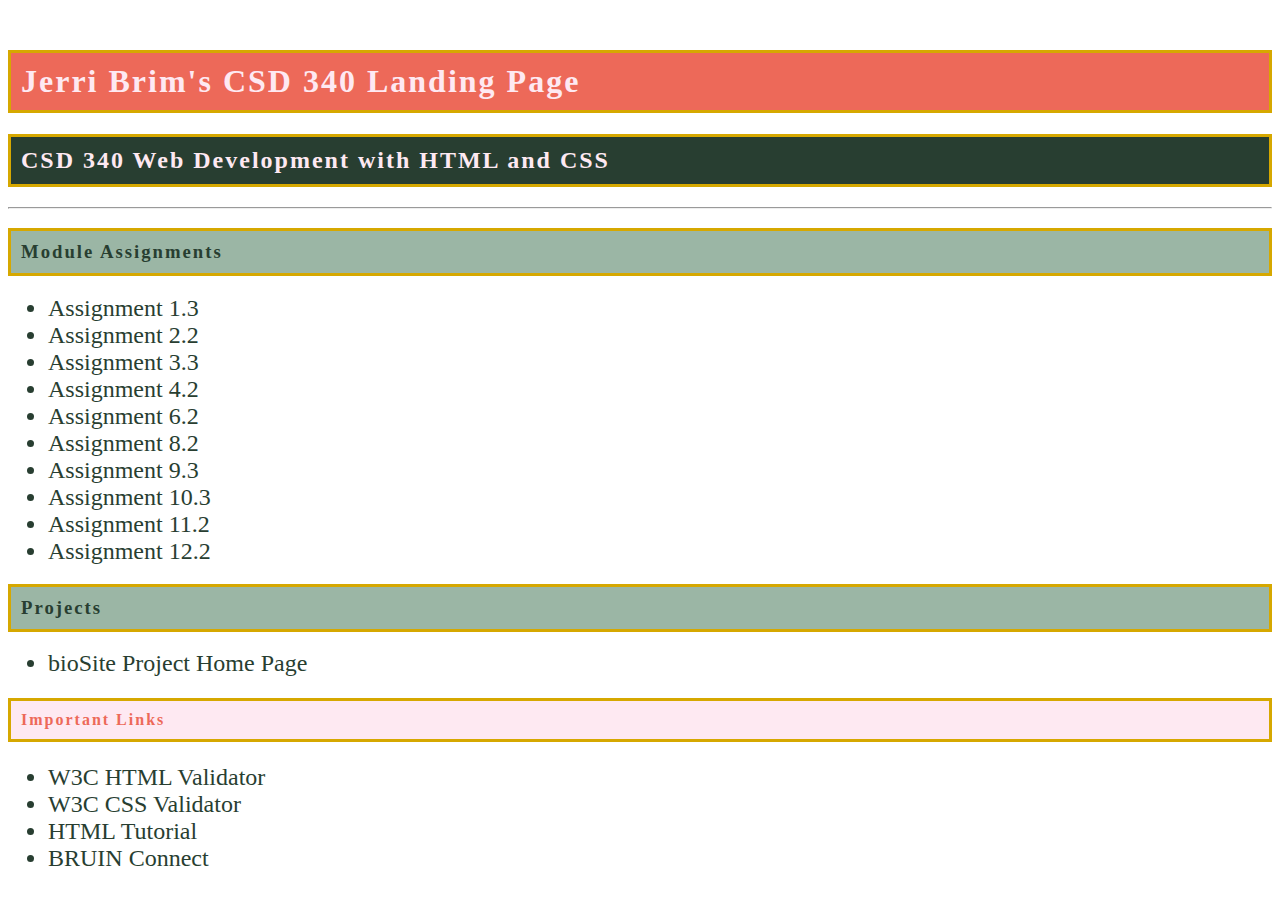
<file: index.html>
<!DOCTYPE html>
<html lang="en">
<head>
    <meta charset="UTF-8">
    <meta http-equiv="X-UA-Compatible" content="IE=edge">
    <meta name="viewport" content="width=device-width, initial-scale=1.0">
    <link rel="stylesheet" href="site.css" > 

    <title> Jerri Brim's CSD 340 Landing Page </title>

    <meta name="description"
        content="">
    <meta name="keywords"
        content="">
    <meta name="robots" 
        content="">
    <meta name="title" 
        content="">
</head>

<body>
    <div id="container"></div>

    <h1> Jerri Brim's CSD 340 Landing Page </h1>
    
    <h2>CSD 340 Web Development with HTML and CSS</h2>

    <hr>

    <h3>Module Assignments</h3>

        <ul> 
            <li><a href="module-1/brim_Mod1_3.html">Assignment 1.3</a></li>
            
            <li><a href="module-2/brim_Mod2_2.html">Assignment 2.2</a></li>
            
            <li><a href="module-3/brim_Mod3_3.html"> Assignment 3.3</a></li>

            <li><a href="module-4/brim_Mod4_2.html"> Assignment 4.2</a></li>

            <li><a href="module-6/brim_Mod6_2.html"> Assignment 6.2</a></li>

            <li><a href="module-8/brim_Mod8_2.html"> Assignment 8.2</a></li>

            <li><a href="module-9/brim_Mod9_3.html"> Assignment 9.3</a></li>
                        
            <li><a href="module-10/brim_Mod10_3.html"> Assignment 10.3</a></li>
            
            <li><a href="module-11/brim_Mod11_2.html"> Assignment 11.2</a></li>
            
            <li><a href="module-12/brim_Mod12_2.html"> Assignment 12.2</a></li>
       
    </ul>

    <h3>Projects</h3>

        <ul>
            <li><a href="file:///Users/jerribrim/Documents/HTML%20&%20CSS%20Development/bioSite/index.html"> bioSite Project Home Page </a></li>
        </ul>
    
    <h4>Important Links</h4>
        
        <ul>
            <li><a href="https://validator.w3.org/"> W3C HTML Validator</a></li>
            
            <li><a href="http://jigsaw.w3.org/css-validator/ "> W3C CSS Validator</a></li>
            
            <li><a href="https://www.w3schools.com/html/"> HTML Tutorial</a></li>
            
            <li><a href="https://bruinconnect.bellevue.edu/"> BRUIN Connect</a></li>

        </ul>

</body>
</html>
</file>
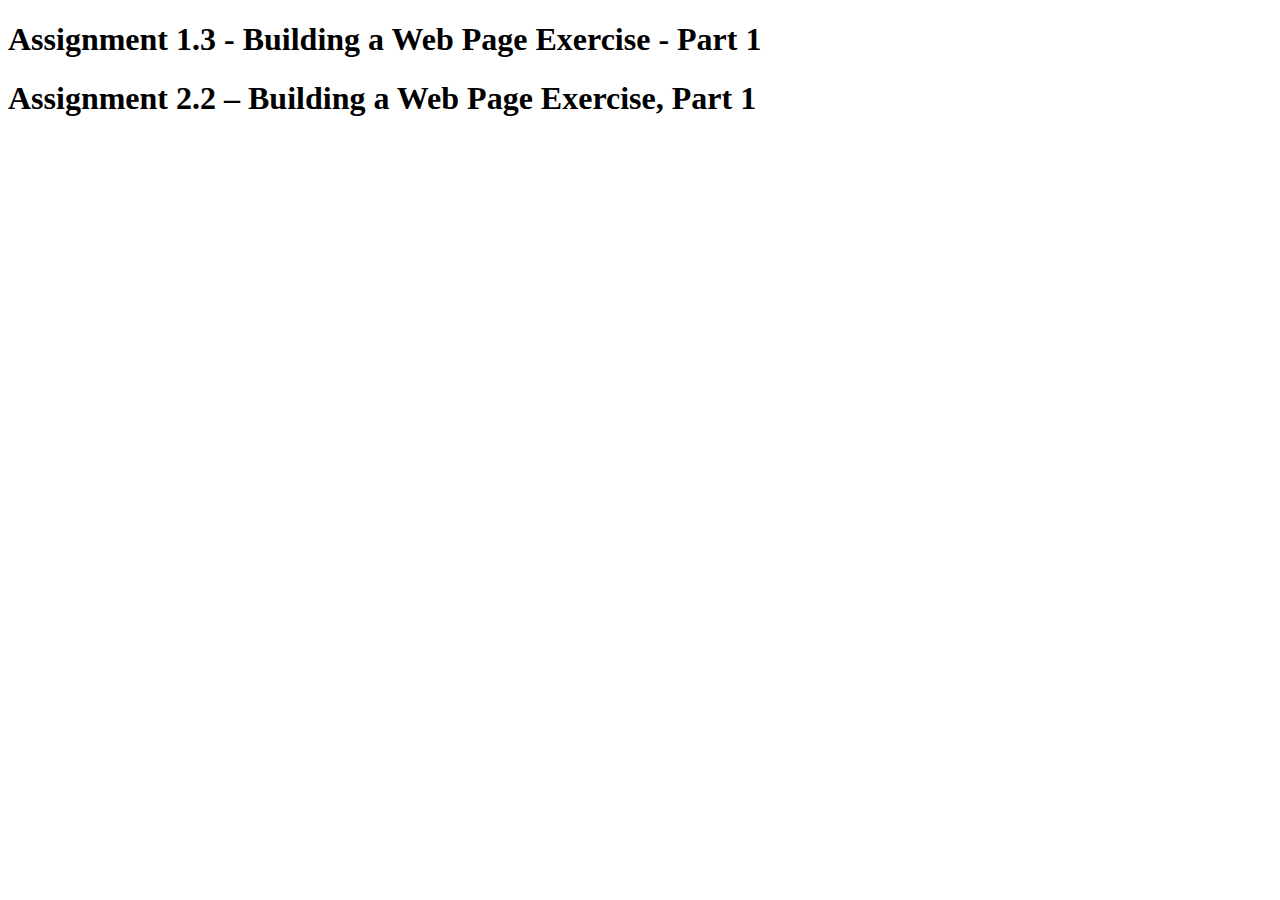
<file: module-1/brim_Mod1_3.html>
<!-- Prof. Sue Sampson : Assignment 1.3 -->
<!DOCTYPE html>
<html lang="en">
<head>
    <title>CSD 340 Web Development with HTML and CSS</title>
</head>

<body>
    <h1>Assignment 1.3 - Building a Web Page Exercise - Part 1</h1>
    <h1>Assignment 2.2 – Building a Web Page Exercise, Part 1</h1>
</body>

</html>
</file>
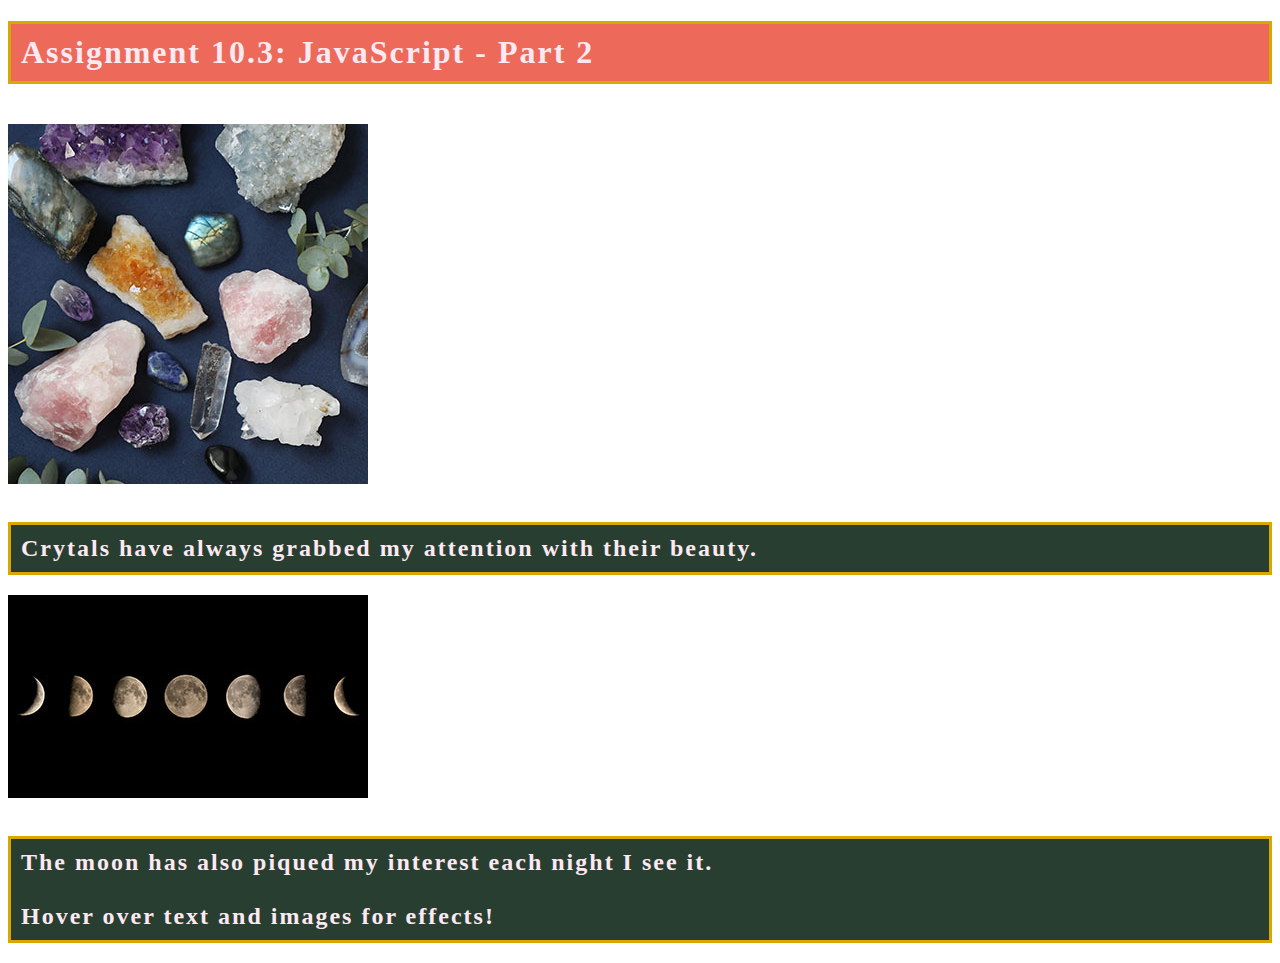
<file: module-10/brim_Mod10_3.html>
<!DOCTYPE HTML PUBLIC '-//W3C//DTD HTML 4.01 Transitional//EN'
'http://www.w3.org/TR/1999/REC-html401-19991224/loose.dtd'>

<html xmlns='http://www.w3.org/1999/xhtml'>
<head>
  <title>
    CSD 340 Web Development with HTML and CS
  </title>
  <script>
      function displayImage(imageFile){
        var largerImage = document.getElementById("mainImage");
        var newNode = document.createElement("img");
        newNode.id = "mainImage";
        newNode.src = imageFile;
        newNode.alt = "Large Image";
        newNode.className = "mainImage";
        newNode.style.width = "300px";
        newNode.style.height = "200px";
        largerImage.parentNode.replaceChild(newNode, largerImage);
        
      }
    </script>

    <link rel='stylesheet' type='text/css' href='Styles/brim_Mod10_3.css' />

  </head>

  <body>

    <h1>Assignment 10.3: JavaScript - Part 2</h1>

    <br />
    <div>
        <a href=#
            onmouseover="crystals.src = 'Images/crystals_01.jpg';"
            onmouseout= "crystals.src = 'Images/crystals.jpeg';"
      >
      <img border = 0 name = "crystals" src = "Images/crystals.jpeg">
      </a>
    </div>
    <br />

    <h2><div
         onmouseover="this.style.color='pink';"
         onmouseout= "this.style.color='white';"
>
       Crytals have always grabbed my attention with their beauty. 
      <br />

    </div></h2>

    <div>
      <a href=#
         onmouseover="moon.src= 'Images/moon_01.jpg';"
         onmouseout= "moon.src= 'Images/moon_02.jpeg';"
      >
        <img border = 0 name = "moon" src = "Images/moon_02.jpeg">
      </a>
    </div>
    <br />
    <h2> <div
         onmouseover="this.style.color='pink';"
         onmouseout= "this.style.color='white';">

      The moon has also piqued my interest each night I see it.
      <br /><br />
      Hover over text and images for effects!

    </div>
</h2>
  </body>

</html>
</file>
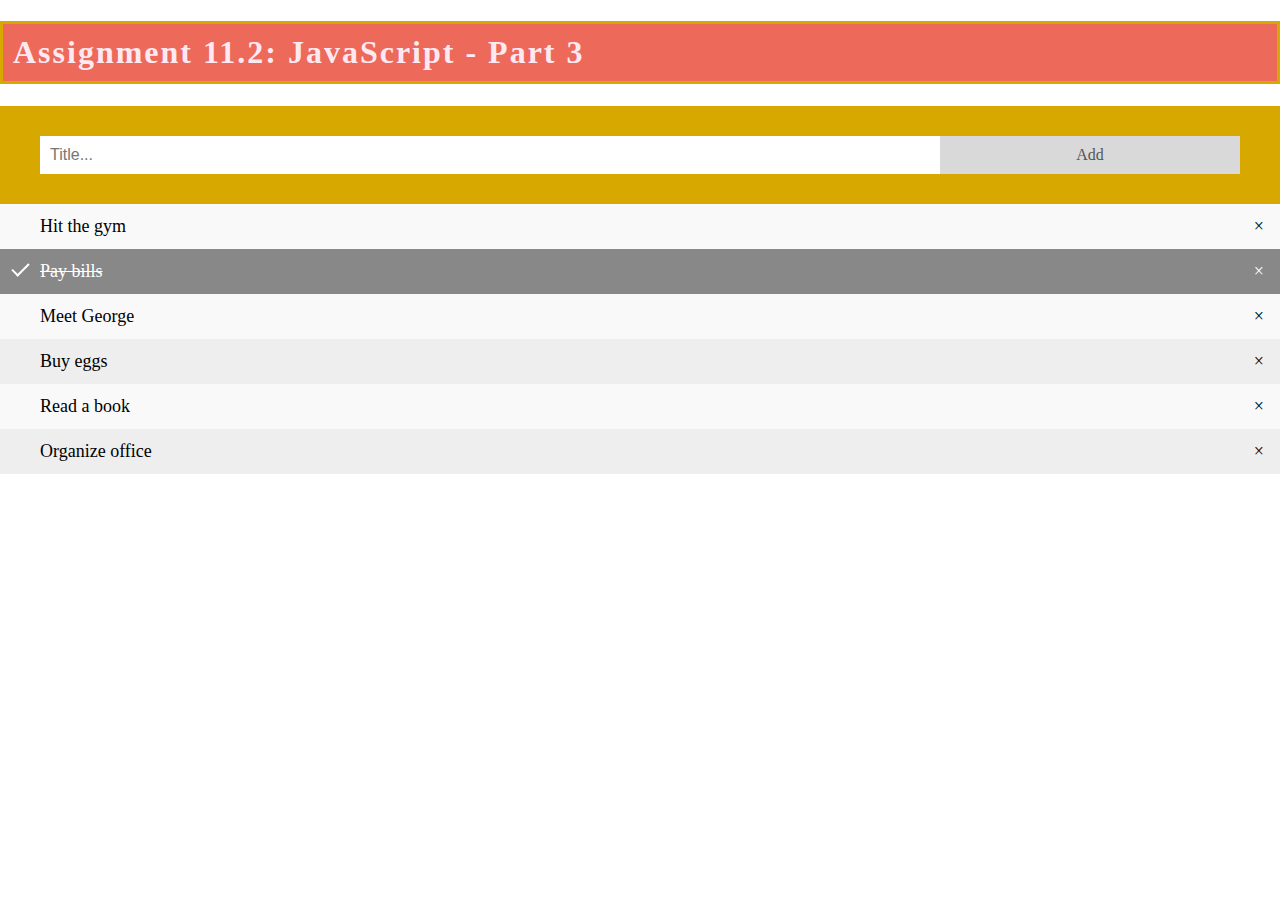
<file: module-11/brim_Mod11_2.html>
<!DOCTYPE HTML PUBLIC '-//W3C//DTD HTML 4.01 Transitional//EN'
'http://www.w3.org/TR/1999/REC-html401-19991224/loose.dtd'>

<html xmlns='http://www.w3.org/1999/xhtml'>
<head>
  <title>
    CSD 340 Web Development with HTML and CS
  </title>
 
  <script>
    object.onclick = document.appendchild(element) {
        

    };   
  
  </script>

    <link rel='stylesheet' type='text/css' href='Styles/brim_Mod11_2.css' />

  </head>

  <body>

    <h1>Assignment 11.2: JavaScript - Part 3</h1>





<div id="myDIV" class="header">
    <input type="text" id="myInput" placeholder="Title...">
    <span onclick="newElement()" class="addBtn">Add</span>
  </div>
  
  <ul id="myUL">
    <li>Hit the gym</li>
    <li class="checked">Pay bills</li>
    <li>Meet George</li>
    <li>Buy eggs</li>
    <li>Read a book</li>
    <li>Organize office</li>
  </ul>
  
  <script>
  // Create a "close" button and append it to each list item
  var myNodelist = document.getElementsByTagName("LI");
  var i;
  for (i = 0; i < myNodelist.length; i++) {
    var span = document.createElement("SPAN");
    var txt = document.createTextNode("\u00D7");
    span.className = "close";
    span.appendChild(txt);
    myNodelist[i].appendChild(span);
  }
  
  // Click on a close button to hide the current list item
  var close = document.getElementsByClassName("close");
  var i;
  for (i = 0; i < close.length; i++) {
    close[i].onclick = function() {
      var div = this.parentElement;
      div.style.display = "none";
    }
  }
  
  // Add a "checked" symbol when clicking on a list item
  var list = document.querySelector('ul');
  list.addEventListener('click', function(ev) {
    if (ev.target.tagName === 'LI') {
      ev.target.classList.toggle('checked');
    }
  }, false);
  
  // Create a new list item when clicking on the "Add" button
  function newElement() {
    var li = document.createElement("li");
    var inputValue = document.getElementById("myInput").value;
    var t = document.createTextNode(inputValue);
    li.appendChild(t);
    if (inputValue === '') {
      alert("You must write something!");
    } else {
      document.getElementById("myUL").appendChild(li);
    }
    document.getElementById("myInput").value = "";
  
    var span = document.createElement("SPAN");
    var txt = document.createTextNode("\u00D7");
    span.className = "close";
    span.appendChild(txt);
    li.appendChild(span);
  
    for (i = 0; i < close.length; i++) {
      close[i].onclick = function() {
        var div = this.parentElement;
        div.style.display = "none";
      }
    }
  }
  </script>
  

  </body>

</html>
</file>
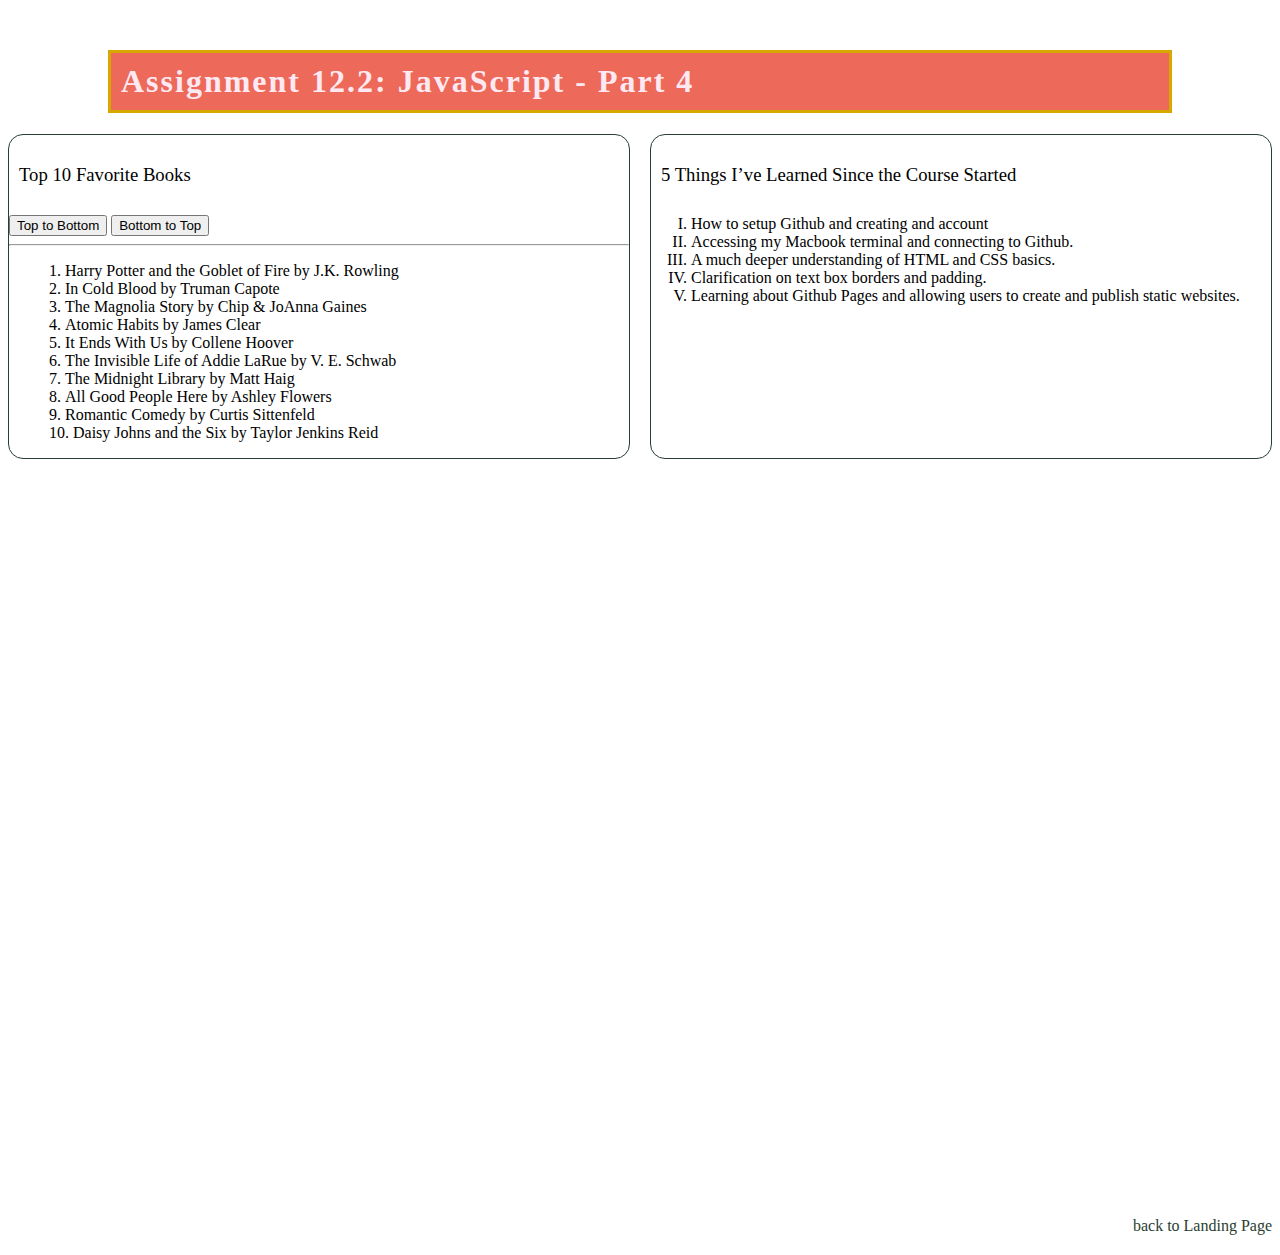
<file: module-12/brim_Mod12_2.html>
<!DOCTYPE html>
<html lang="en">
<head>
    <meta charset="UTF-8">
    <meta http-equiv="X-UA-Compatible" content="IE=edge">
    <meta name="viewport" content="width=device-width, initial-scale=1.0">
    <link rel="stylesheet" href="Styles/brim_Mod12_2.css" > 

    <title> CSD 340 Web Development with HTML and CSS </title>

    <meta name="description"
        content="">
    <meta name="keywords"
        content="">
    <meta name="robots" 
        content="">
    <meta name="title" 
        content="">
</head>

<body>
    <div id="container">

        <h1>Assignment 12.2: JavaScript - Part 4</h1>

    </div>

    <div class="flex-container">

        <div class="flex-child magenta">
          <h3>Top 10 Favorite Books</h3>

          <button onclick= "myFunction1()">Top to Bottom</button>
          <button onclick= "myFunction2()">Bottom to Top</button>
          

          <hr>
        <ol id="books">
            <li>Harry Potter and the Goblet of Fire by J.K. Rowling</li>

            <li>In Cold Blood by Truman Capote</li>

            <li>The Magnolia Story by Chip & JoAnna Gaines</li>

            <li>Atomic Habits by James Clear</li>

            <li>It Ends With Us by Collene Hoover</li>

            <li>The Invisible Life of Addie LaRue by V. E. Schwab</li>

            <li>The Midnight Library by Matt Haig</li>

            <li>All Good People Here by Ashley Flowers</li>

            <li>Romantic Comedy by Curtis Sittenfeld</li>

            <li>Daisy Johns and the Six by Taylor Jenkins Reid</li>
        </ol>
        </div>
        
        <div class="flex-child green">
        <h3>5 Things I’ve Learned Since the Course Started</h3>

        <ul>
            <li>How to setup Github and creating and account</li>
            
            <li>Accessing my Macbook terminal and connecting to Github.</li>

            <li>A much deeper understanding of HTML and CSS basics.</li>

            <li>Clarification on text box borders and padding.</li>

            <li>Learning about Github Pages and allowing users to create and publish static websites. </li>
        </ul>
        </div>
         
      </div>
        <div class="bottom">

            <a href="file:///Users/jerribrim/Documents/HTML%20&%20CSS%20Development/index.html"> back to Landing Page </a>

      </div>



      <script>

        const booksol= [
            "Harry Potter and the Goblet of Fire by J.K. Rowling",
            "In Cold Blood by Truman Capote",
            "The Magnolia Story by Chip & JoAnna Gaines",
            "Atomic Habits by James Clear",
            "It Ends With Us by Collene Hoover",
            "he Invisible Life of Addie LaRue by V. E. Schwab",
            "The Midnight Library by Matt Haig",
            "All Good People Here by Ashley Flowers",
            "Romantic Comedy by Curtis Sittenfeld",
            "Daisy Johns and the Six by Taylor Jenkins Reid"
        ];

        function myFunction1() {
  booksol.sort(); 
  document.getElementById("booksol").innerHTML = sort()
        }
function myFunction2() {
  booksol.sort(function(a, b){return a - b});
  document.getElementById("booksol").innerHTML = reverse();
}




    </script>


</body>
</html>
</file>
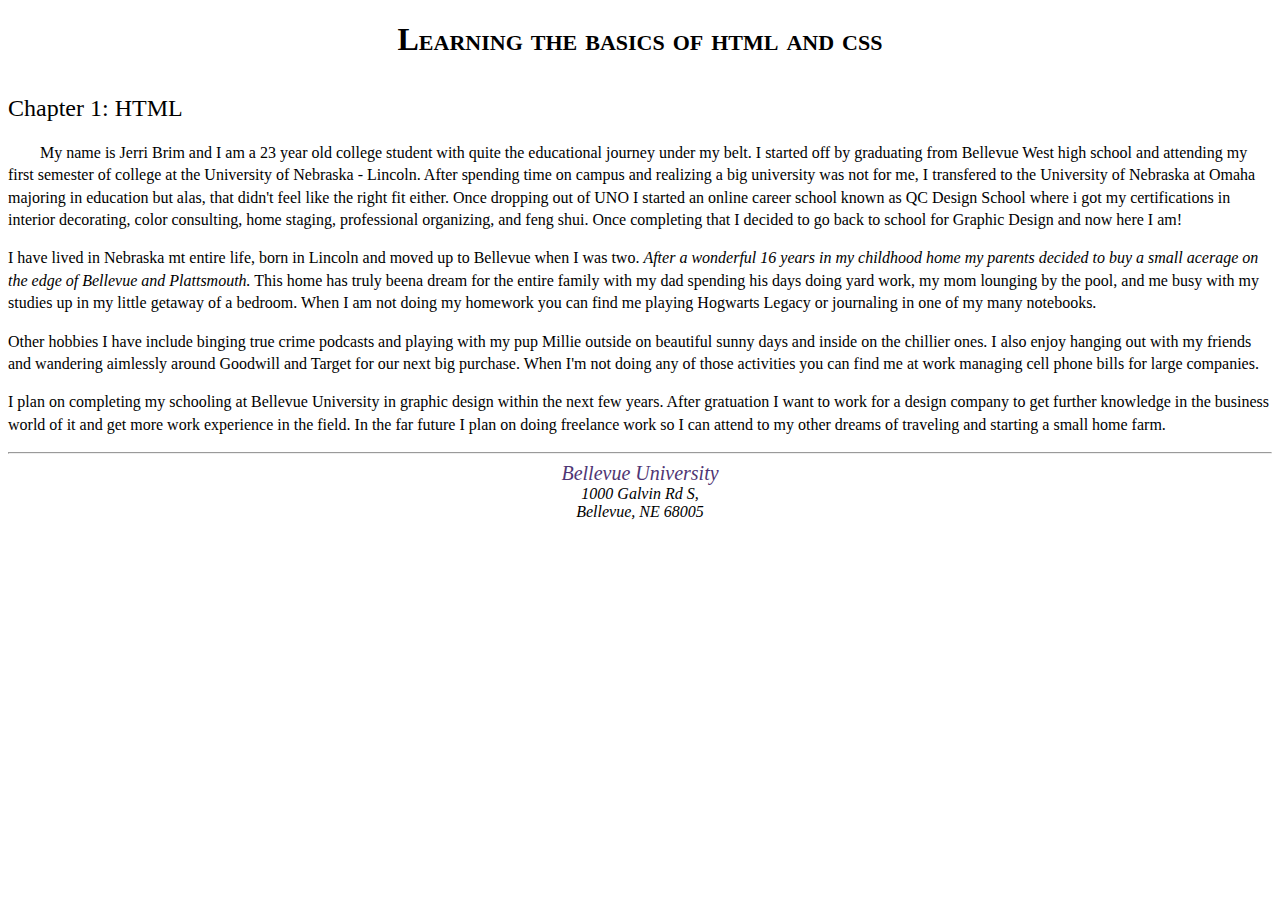
<file: module-2/brim_Mod2_2.html>
<!DOCTYPE html>
<html lang="en">
<head>
    <meta charset="UTF-8">
    <meta http-equiv="X-UA-Compatible" content="IE=edge">
    <meta name="viewport" content="width=device-width, initial-scale=1.0">
    <link rel="stylesheet" href="Styles/brim_Mod2_2.css" /> 

    <title> CSD 340 Development with HTML and CSS </title>

    <meta name="description"
        content="" />
    <meta name="keywords"
        content="" />
    <meta name="robots" 
        content="" />
    <meta name="" 
        content="" />
</head>

<body>
    <div id="container"></div>

    <h1> Learning the basics of html and css </h1>
    
    <h2>Chapter 1: HTML</h2>

    <p class="intro">My name is Jerri Brim and I am a 23 year old college student with quite the educational journey under my belt. I started off by graduating from Bellevue West high school and attending my first semester of college at the University of Nebraska - Lincoln.
        After spending time on campus and realizing a big university was not for me, I transfered to the University of Nebraska at Omaha majoring in education but alas, that didn't feel like the right fit either. Once dropping out of UNO I started an online career school
        known as QC Design School where i got my certifications in interior decorating, color consulting, home staging, professional organizing, and feng shui. Once completing that I decided to go back to school for Graphic Design and now here I am!
    </p>

    <p>I have lived in Nebraska mt entire life, born in Lincoln and moved up to Bellevue when I was two. <span> After a wonderful 16 years in my childhood home my parents decided to buy a small acerage on the edge of Bellevue and Plattsmouth.</span> This home has truly beena dream for the
        entire family with my dad spending his days doing yard work, my mom lounging by the pool, and me busy with my studies up in my little getaway of a bedroom. When I am not doing my homework you can find me playing Hogwarts Legacy or journaling in one of my many notebooks.
    </p>

    <p>Other hobbies I have include binging true crime podcasts and playing with my pup Millie outside on beautiful sunny days and inside on the chillier ones. I also enjoy hanging out with my friends and wandering aimlessly around Goodwill and Target for our next big purchase.
        When I'm not doing any of those activities you can find me at work managing cell phone bills for large companies. 
    </p>

    <p>I plan on completing my schooling at Bellevue University in graphic design within the next few years. After gratuation I want to work for a design company to get further knowledge in the business world of it and get more work experience in the field. In the far future I plan on
        doing freelance work so I can attend to my other dreams of traveling and starting a small home farm.
    </p>

    <hr />

    <address>
        <a href="https://www.bellevue.edu/">Bellevue University</a><br>
        1000 Galvin Rd S,<br>
        Bellevue, NE 68005<br>
    </address>

</body>
</html>
</file>
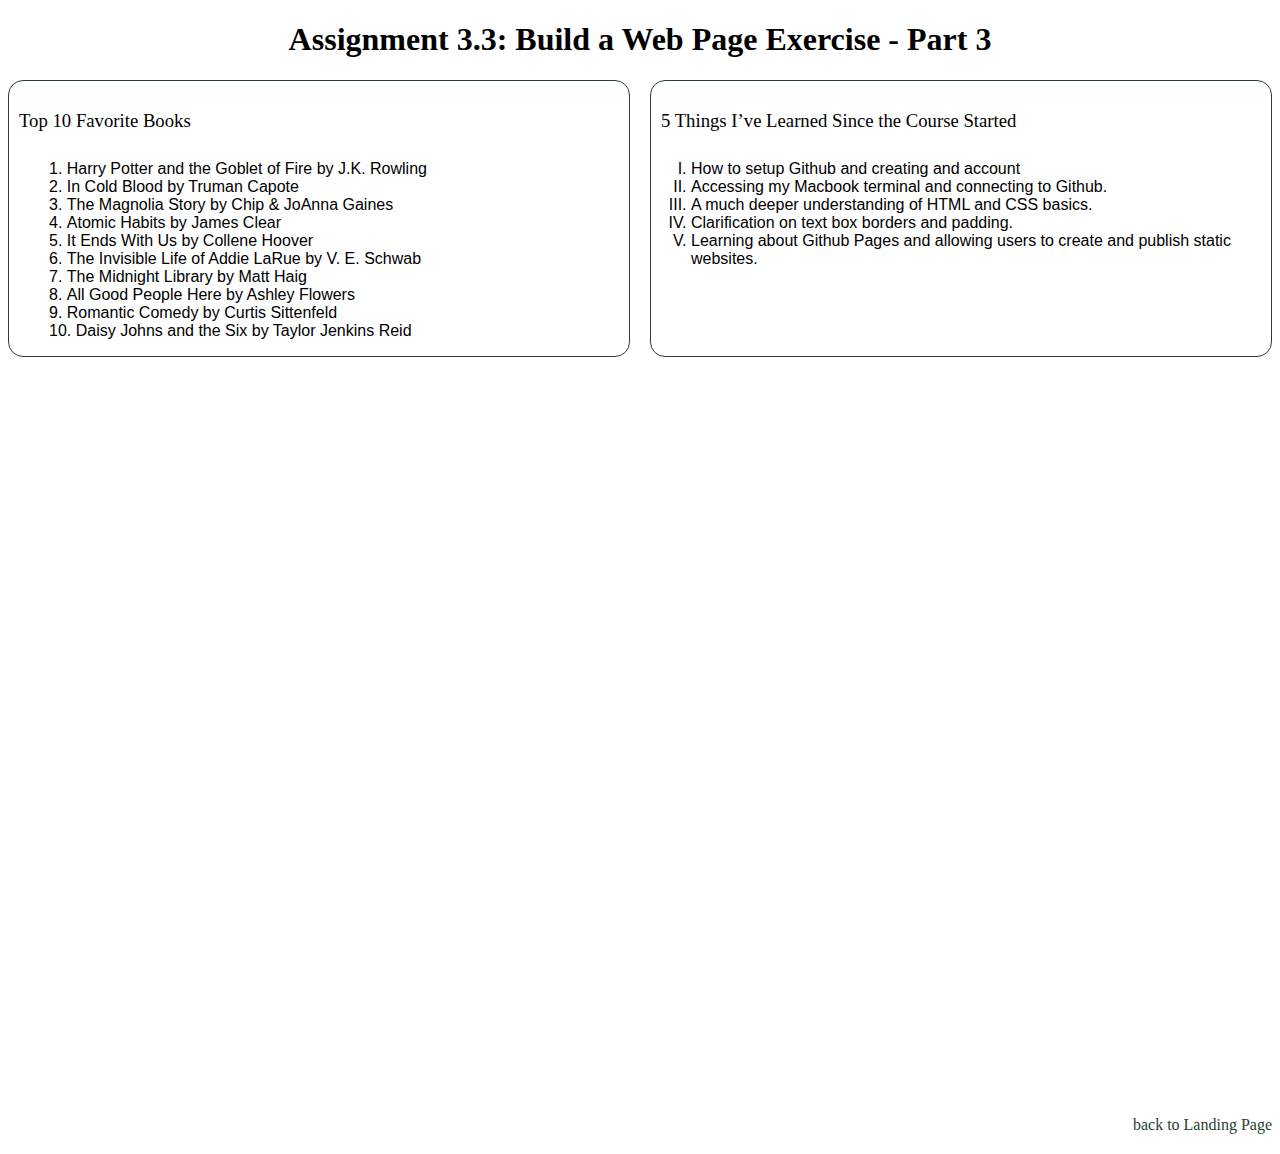
<file: module-3/brim_Mod3_3.html>
<!DOCTYPE html>
<html lang="en">
<head>
    <meta charset="UTF-8">
    <meta http-equiv="X-UA-Compatible" content="IE=edge">
    <meta name="viewport" content="width=device-width, initial-scale=1.0">
    <link rel="stylesheet" href="Styles/brim_Mod3_3.css" > 

    <title> CSD 340 Web Development with HTML and CSS </title>

    <meta name="description"
        content="">
    <meta name="keywords"
        content="">
    <meta name="robots" 
        content="">
    <meta name="title" 
        content="">
</head>

<body>
    <div id="container">

        <h1>Assignment 3.3: Build a Web Page Exercise - Part 3</h1>

    </div>

    <div class="flex-container">

        <div class="flex-child magenta">
          <h3>Top 10 Favorite Books</h3>

        <ol>
            <li>Harry Potter and the Goblet of Fire by J.K. Rowling</li>

            <li>In Cold Blood by Truman Capote</li>

            <li>The Magnolia Story by Chip & JoAnna Gaines</li>

            <li>Atomic Habits by James Clear</li>

            <li>It Ends With Us by Collene Hoover</li>

            <li>The Invisible Life of Addie LaRue by V. E. Schwab</li>

            <li>The Midnight Library by Matt Haig</li>

            <li>All Good People Here by Ashley Flowers</li>

            <li>Romantic Comedy by Curtis Sittenfeld</li>

            <li>Daisy Johns and the Six by Taylor Jenkins Reid</li>
        </ol>
        </div>
        
        <div class="flex-child green">
        <h3>5 Things I’ve Learned Since the Course Started</h3>

        <ul>
            <li>How to setup Github and creating and account</li>
            
            <li>Accessing my Macbook terminal and connecting to Github.</li>

            <li>A much deeper understanding of HTML and CSS basics.</li>

            <li>Clarification on text box borders and padding.</li>

            <li>Learning about Github Pages and allowing users to create and publish static websites. </li>
        </ul>
        </div>
         
      </div>
        <div class="bottom">

            <a href="https://jerrib88.github.io/csd-340/"> back to Landing Page </a>

      </div>
     
</body>
</html>
</file>
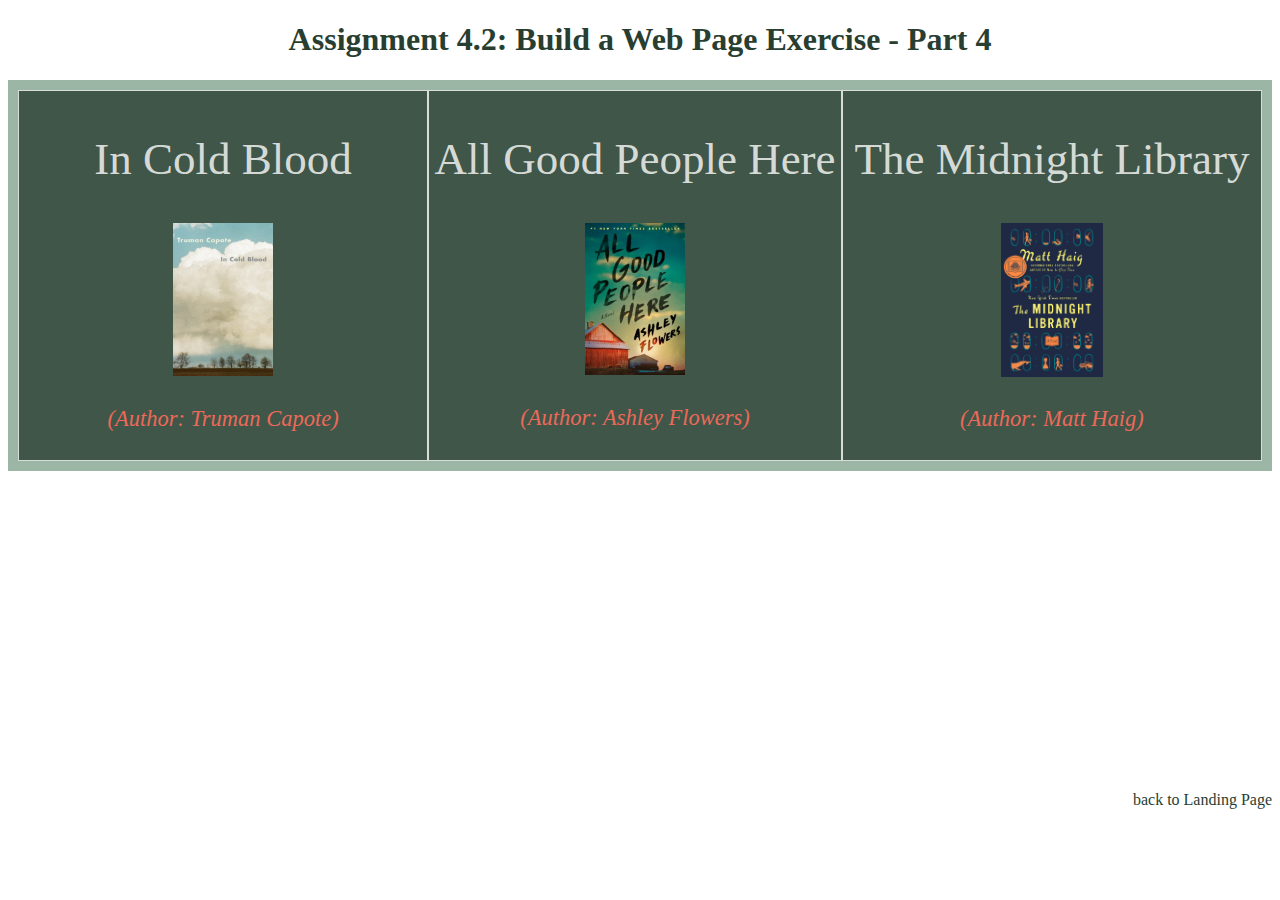
<file: module-4/brim_Mod4_2.html>
<!DOCTYPE html>
<html lang="en">
<head>
    <meta charset="UTF-8">
    <meta http-equiv="X-UA-Compatible" content="IE=edge">
    <meta name="viewport" content="width=device-width, initial-scale=1.0">
    <link rel="stylesheet" href="Styles/brim_Mod4_2.css" > 

    <title> CSD 340 Web Development with HTML and CSS </title>

    <meta name="description"
        content="">
    <meta name="keywords"
        content="">
    <meta name="robots" 
        content="">
    <meta name="title" 
        content="">
</head>

<body>
    <div id="container">

        <h1>Assignment 4.2: Build a Web Page Exercise - Part 4</h1>
     </div>

    <div id="image-gallery">
    
        <div class="grid-container">
            <div class="grid-item">
                <h2>In Cold Blood</h2>
                <img src="Images/in-cold-blood.jpeg" alt="In Cold Blood" style="width: 25%">
                <figure>(Author: Truman Capote)</figure>
            </div>
            <div class="grid-item">
                <h2>All Good People Here</h2>
                <img src="Images/all-good-people-here.jpeg" alt="All Good People Here" style="width: 25%;">
                <figure>(Author: Ashley Flowers)</figure>
            </div>
            <div class="grid-item">
                <h2>The Midnight Library</h2>
                <img src="Images/the-midnight-library.jpeg" alt="The Midnightb Library" style="width: 25%;">
                <figure>(Author: Matt Haig)</figure>
            </div>
            
          </div>

    </div>
    
    
        <div class="bottom">

            <a href="https://jerrib88.github.io/csd-340/"> back to Landing Page </a>

      </div>
     
</body>
</html>
</file>
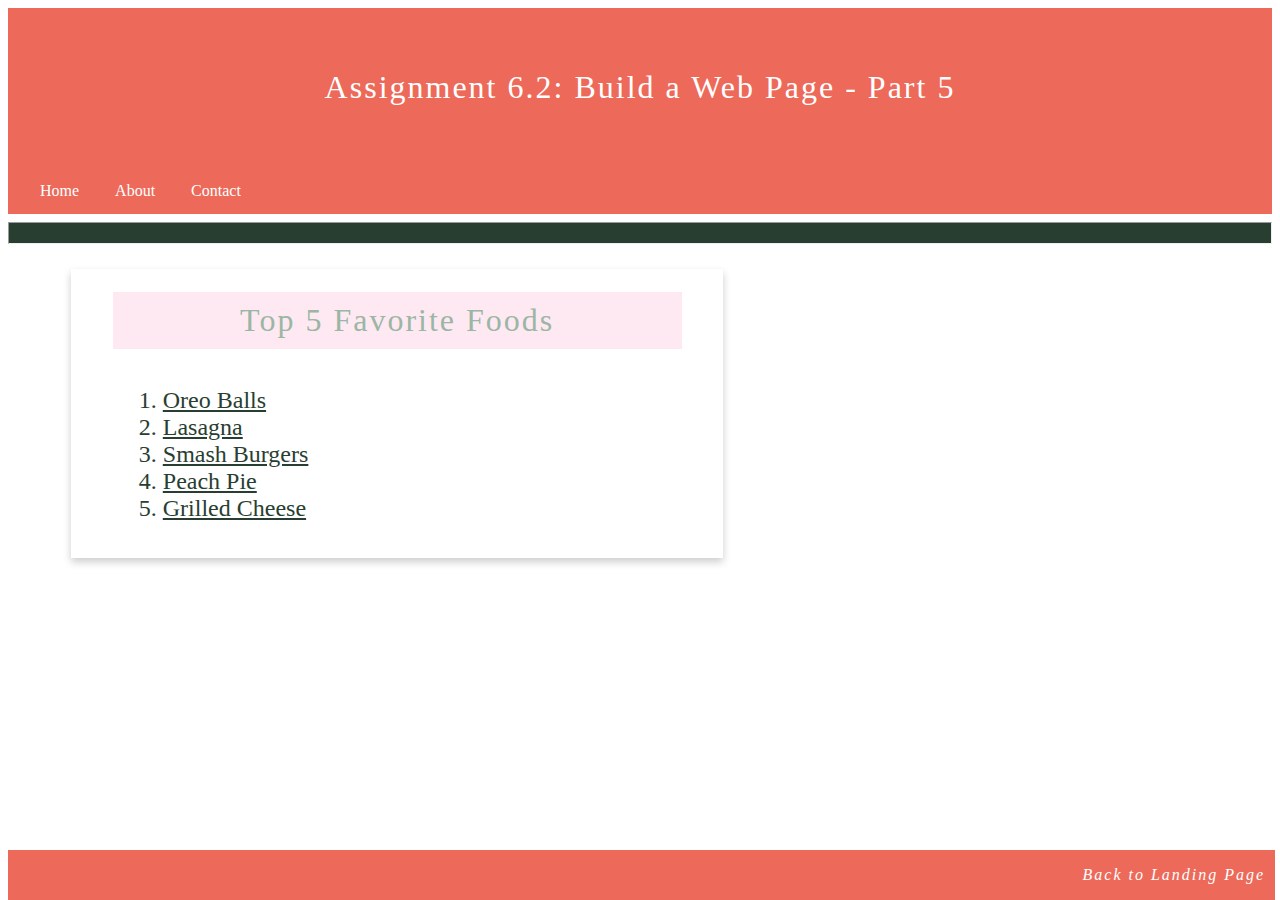
<file: module-6/brim_Mod6_2.html>
<!DOCTYPE html>
<html lang="en">
<head>
    <meta charset="UTF-8">
    <meta http-equiv="X-UA-Compatible" content="IE=edge">
    <meta name="viewport" content="width=device-width, initial-scale=1.0">
    <link rel="stylesheet" href="Styles/brim_Mod6_2.css" > 

    <title> CSD 340 Web Development with HTML and CSS </title>

    <meta name="description"
        content="">
    <meta name="keywords"
        content="">
    <meta name="robots" 
        content="">
    <meta name="title" 
        content="">
</head>

<body>

<header>
    <h1>Assignment 6.2: Build a Web Page - Part 5</h1>

</header>
    <div class="navbar">
        <a href="#"> Home</a> <a href="#"> About</a> <a href="#"> Contact</a>
    </div>

    <hr>

    <div class="container">
        <div class="card">
            <div class="card-title"> Top 5 Favorite Foods</div>
            <div class="card-content">
                <ol>
                    <li><a href="https://www.cookingclassy.com/oreo-truffles-two-ways/"> Oreo Balls</a></li>
                    
                    <li><a href="https://100krecipes.com/worlds-best-lasagna/"> Lasagna</a></li>
                    
                    <li><a href="https://ohsweetbasil.com/how-to-make-a-perfect-smash-burger-recipe/"> Smash Burgers</a></li>
                    
                    <li><a href="https://www.thegunnysack.com/peach-pie-recipe/"> Peach Pie</a></li>
                   
                    <li><a href="https://www.thegarlicdiaries.com/fancy-schmancy-grilled-cheese/"> Grilled Cheese</a></li>
                </ol>
            </div>
        </div>
    </div>

<footer>
    <a href="https://jerrib88.github.io/csd-340/"><p> Back to Landing Page</p></a>
</footer>

</body>
</html>
</file>
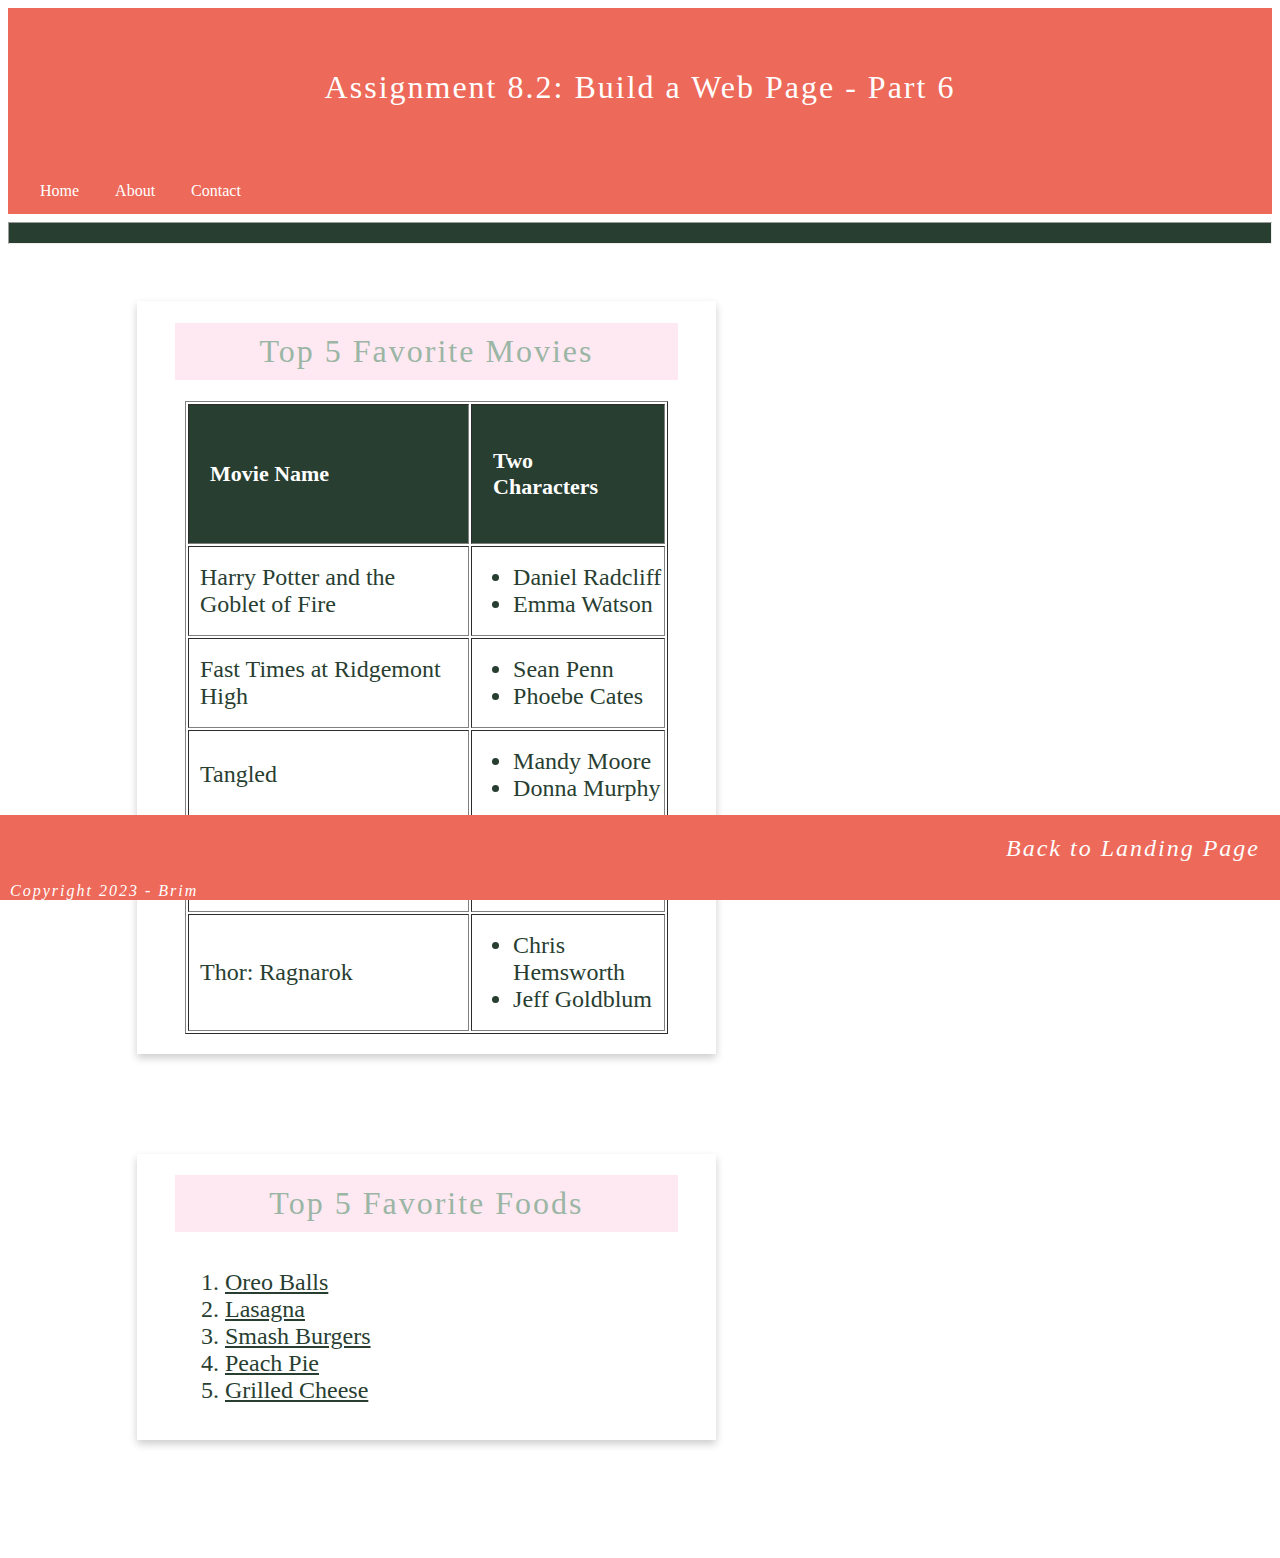
<file: module-8/brim_Mod8_2.html>
<!DOCTYPE html>
<html lang="en">
<head>
    <meta charset="UTF-8">
    <meta http-equiv="X-UA-Compatible" content="IE=edge">
    <meta name="viewport" content="width=device-width, initial-scale=1.0">
    <link rel="stylesheet" href="Styles/brim_Mod8_2.css" > 

    <title> CSD 340 Web Development with HTML and CSS </title>

    <meta name="description"
        content="">
    <meta name="keywords"
        content="">
    <meta name="robots" 
        content="">
    <meta name="title" 
        content="">
</head>

<body>

<header>
    <h1>Assignment 8.2: Build a Web Page - Part 6</h1>

</header>
    <div class="navbar">
        <a href="#"> Home</a> <a href="#"> About</a> <a href="#"> Contact</a>
    </div>

    <hr>
<div class="container">
 <div class="movies">
<div class="card">
    <div class="card-title"> Top 5 Favorite Movies</div>
    <div class="card-content">
        <table style="width: 100%" border="#ddd" border-width="1px">
            <tr>
              <td><h3>Movie Name</h3></td>
              <td><h3>Two Characters</h3></td>
            </tr>
            <tr>
              <td><p>Harry Potter and the Goblet of Fire</p></td>
              <td>
                    <ul>
                        <li>Daniel Radcliff</li>
                        <li>Emma Watson</li>
                    </ul>
              </td>
            </tr>
            <tr>
                <td><p>Fast Times at Ridgemont High</p></td>
                <td>
                      <ul>
                          <li>Sean Penn</li>
                          <li>Phoebe Cates</li>
                      </ul>
                </td>
              </tr>
              <tr>
                <td><p>Tangled</p></td>
                <td>
                      <ul>
                          <li>Mandy Moore</li>
                          <li>Donna Murphy</li>
                      </ul>
                </td>
              </tr>
              <tr>
                <td><p>Guardians of the Galaxy</p></td>
                <td>
                      <ul>
                          <li>Chris Pratt</li>
                          <li>Zoe Saldana</li>
                      </ul>
                </td>
              </tr>
              <tr>
                <td><p>Thor: Ragnarok</p></td>
                <td>
                      <ul>
                          <li>Chris Hemsworth</li>
                          <li>Jeff Goldblum</li>
                      </ul>
                </td>
              </tr>
          </table>
    </div>
</div>


        <div class="card">
            <div class="card-title"> Top 5 Favorite Foods</div>
            <div class="card-content">
                <ol>
                    <li><a href="https://www.cookingclassy.com/oreo-truffles-two-ways/"> Oreo Balls</a></li>
                    
                    <li><a href="https://100krecipes.com/worlds-best-lasagna/"> Lasagna</a></li>
                    
                    <li><a href="https://ohsweetbasil.com/how-to-make-a-perfect-smash-burger-recipe/"> Smash Burgers</a></li>
                    
                    <li><a href="https://www.thegunnysack.com/peach-pie-recipe/"> Peach Pie</a></li>
                   
                    <li><a href="https://www.thegarlicdiaries.com/fancy-schmancy-grilled-cheese/"> Grilled Cheese</a></li>
                </ol>
            </div>
        </div>
    </div>

<footer>
    
<a href="https://jerrib88.github.io/csd-340/"><p> Back to Landing Page</p></a>
    <p2>Copyright 2023 - Brim</p2>
</footer>

</body>
</html>
</file>
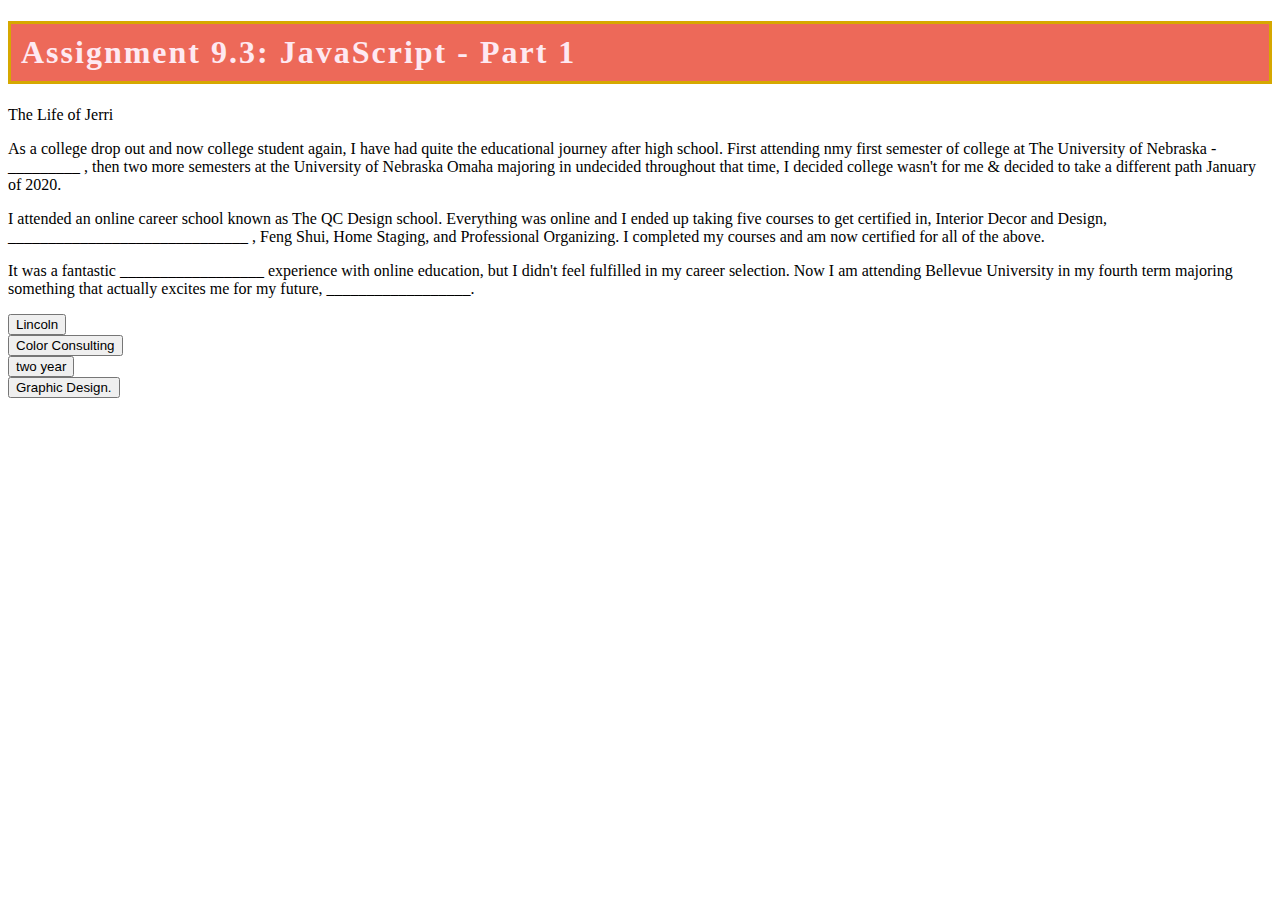
<file: module-9/brim_Mod9_3.html>
<!DOCTYPE html>
<html lang='en'>

  <head>

      <title>CSD 340 Web Development with HTML and CSS</title>
    <script>
      var firstVariableValue = "Lincoln";
      var secondVariableValue = "Color Consulting";
      var thirdVariableValue = "two year";
      var fourthVariableValue = "Graphic Design.";
    </script>
    <link rel="stylesheet" href="Styles/brim_Mod9_3.css" > 
    </head>
    <body>

<h1>Assignment 9.3: JavaScript - Part 1</h1>

    <p> The Life of Jerri </p>
    <p> As a college drop out and now college student again, I have had quite the educational journey after high school. First attending nmy first semester of college at The University of Nebraska - <span id = "Lincoln"> _________ </span>, then two more semesters at the University of Nebraska Omaha majoring in undecided throughout that time, I decided college wasn't for me & decided to take a different path January of 2020. </p>
    <p> I attended an online career school known as The QC Design school. Everything was online and I ended up taking five courses to get certified in, Interior Decor and Design, <span id = "Color Consulting"> ______________________________ </span>, Feng Shui, Home Staging, and Professional Organizing. 
        I completed my courses and am now certified for all of the above. </p>
    <p> It was a fantastic <span id="two year"> __________________ </span> experience with online education, but I didn't feel fulfilled in my career selection. Now I am attending Bellevue University in my fourth term majoring something that actually excites me for my future, <span id = "Graphic Design."> __________________.</span></p>
    <p>
      <button type="button"
       onclick="document.getElementById('Lincoln').innerHTML 
       = firstVariableValue">Lincoln</button> <br />
      <button type="button"
       onclick="document.getElementById('Color Consulting').innerHTML 
       = secondVariableValue">Color Consulting</button> <br />
      <button type="button"
       onclick="document.getElementById('two year').innerHTML 
       = thirdVariableValue">two year</button> <br />
      <button type="button"
       onclick="document.getElementById('Graphic Design.').innerHTML 
       = fourthVariableValue">Graphic Design.</button> <br />
    </p>

  </body>
<html>
</file>
<file: site.css>
#container {margin-top: 50px;
            margin-left: 100px;
            margin-right: 100px;
            }
h1 {background-color: #ED6959;
    color: #FEE9F2;
    font-family: baron neue;
    letter-spacing: 2px;
    border: 1px;
    border: solid;
    border-color: #D6A800;
    padding: 10px;
}

h2 {background-color: #283E31;
    color: #FEE9F2;
    font-family: baron neue;
    padding: 10px;
    letter-spacing: 2px;
    border: 1px;
    border: solid;
    border-color: #D6A800;
}

h3 {background-color: #9BB6A5;
    color: #283E31;
    font-family: lemon milk;
    letter-spacing: 2px;
    padding: 10px;
    border: 1px;
    border: solid;
    border-color: #D6A800;
}

h4 {background-color: #FEE9F2;
    color: #ED6959;
    border: 1px;
    border: solid;
    border-color: #D6A800;
    padding: 10px;
    font-family: lemon milk;
    letter-spacing: 2px;
}

li {font-family: times sans serif;
    font-size: 18pt;
    color: #283E31;
}

a:link {color:#283E31;
        text-decoration: none;
        border: #D6A800;

}

a:visited {color: #ED6959;
        text-decoration: none;
}

a:hover {color:#9BB6A5;
        text-decoration: none;
}
</file>
<file: module-10/Styles/brim_Mod10_3.css>
#container {margin-top: 50px;
    margin-left: 100px;
    margin-right: 100px;
    }
h1 {background-color: #ED6959;
color: #FEE9F2;
font-family: baron neue;
letter-spacing: 2px;
border: 1px;
border: solid;
border-color: #D6A800;
padding: 10px;
}

h2 {background-color: #283E31;
color: #FEE9F2;
font-family: baron neue;
padding: 10px;
letter-spacing: 2px;
border: 1px;
border: solid;
border-color: #D6A800;
}




a:hover {color:#9BB6A5;
text-decoration: none;
}
</file>
<file: module-11/Styles/brim_Mod11_2.css>
#container {margin-top: 50px;
    margin-left: 100px;
    margin-right: 100px;
    }
h1 {background-color: #ED6959;
color: #FEE9F2;
font-family: baron neue;
letter-spacing: 2px;
border: 1px;
border: solid;
border-color: #D6A800;
padding: 10px;
}

h2 {background-color: #283E31;
color: #FEE9F2;
font-family: baron neue;
padding: 10px;
letter-spacing: 2px;
border: 1px;
border: solid;
border-color: #D6A800;
}


p {display: inline;}

a:hover {color:#9BB6A5;
text-decoration: none;
}

body {
    margin: 0;
    min-width: 250px;
  }
  
  /* Include the padding and border in an element's total width and height */
  * {
    box-sizing: border-box;
  }
  
  /* Remove margins and padding from the list */
  ul {
    margin: 0;
    padding: 0;
  }
  
  /* Style the list items */
  ul li {
    cursor: pointer;
    position: relative;
    padding: 12px 8px 12px 40px;
    list-style-type: none;
    background: #eee;
    font-size: 18px;
    transition: 0.2s;
    
    /* make the list items unselectable */
    -webkit-user-select: none;
    -moz-user-select: none;
    -ms-user-select: none;
    user-select: none;
  }
  
  /* Set all odd list items to a different color (zebra-stripes) */
  ul li:nth-child(odd) {
    background: #f9f9f9;
  }
  
  /* Darker background-color on hover */
  ul li:hover {
    background: #ddd;
  }
  
  /* When clicked on, add a background color and strike out text */
  ul li.checked {
    background: #888;
    color: #fff;
    text-decoration: line-through;
  }
  
  /* Add a "checked" mark when clicked on */
  ul li.checked::before {
    content: '';
    position: absolute;
    border-color: #fff;
    border-style: solid;
    border-width: 0 2px 2px 0;
    top: 10px;
    left: 16px;
    transform: rotate(45deg);
    height: 15px;
    width: 7px;
  }
  
  /* Style the close button */
  .close {
    position: absolute;
    right: 0;
    top: 0;
    padding: 12px 16px 12px 16px;
  }
  
  .close:hover {
    background-color: #f44336;
    color: white;
  }
  
  /* Style the header */
  .header {
    background-color: #D6A800;
    padding: 30px 40px;
    color: white;
    text-align: center;
  }
  
  /* Clear floats after the header */
  .header:after {
    content: "";
    display: table;
    clear: both;
  }
  
  /* Style the input */
  input {
    margin: 0;
    border: none;
    border-radius: 0;
    width: 75%;
    padding: 10px;
    float: left;
    font-size: 16px;
  }
  
  /* Style the "Add" button */
  .addBtn {
    padding: 10px;
    width: 25%;
    background: #d9d9d9;
    color: #555;
    float: left;
    text-align: center;
    font-size: 16px;
    cursor: pointer;
    transition: 0.3s;
    border-radius: 0;
  }
  
  .addBtn:hover {
    background-color: #bbb;
  }
</file>
<file: module-12/Styles/brim_Mod12_2.css>
#container {margin-top: 50px;
    margin-left: 100px;
    margin-right: 100px;
    }
h1 {background-color: #ED6959;
color: #FEE9F2;
font-family: baron neue;
letter-spacing: 2px;
border: 1px;
border: solid;
border-color: #D6A800;
padding: 10px;
}

h2 {background-color: #283E31;
color: #FEE9F2;
font-family: baron neue;
padding: 10px;
letter-spacing: 2px;
border: 1px;
border: solid;
border-color: #D6A800;
}

h3 {font-weight: 500;
    padding: 10px;
    font-family: Lemon milk;
}

ul {font-family: times sans serif; 
}

ol {font-family: times sans serif;}

a:hover {color:#9BB6A5;
text-decoration: none;
}

ul {list-style: upper-roman;
}

.flex-container {
    display: flex;
}

.flex-child {
    flex: 1;
    border: 1px solid;
    border-color:#283E31;
    border-radius: 15px;
    width: 45%;
    font-weight: 300;
    list-style-position: inside;
    
}  

.flex-child:first-child {
    margin-right: 20px;
    width: 45%;
    
} 

.bottom {
    margin-top: 60%;
    width: 100%;
    float: right;
}

a {float: right;
    margin-bottom: 20px;
    font-family: times sans serif;
    }

a:link {color:#283E31;
        text-decoration: none;
}

a:visited {color: #ED6959;
        text-decoration: none;
}

a:hover {color:#9BB6A5;
        text-decoration: none;
}

.ascending {}
</file>
<file: module-2/Styles/brim_Mod2_2.css>
html {font-size: 16px;
    }
body {font-size: 16px;
    }
p {font-weight: 400;
        line-height: 1.4em;
    }
h1 {font-weight: 700;
        font-variant: small-caps;
        text-align: center;
    }
h2 {font-weight: 500;
        text-align: left; 
        padding-top: 15px;
    }
address {text-align: center;
    }
a:link {font-size: 1.25em;
        color:    #4F3674;
        text-decoration: none;
    }
a:hover {background-color:#D6A800;
        text-decoration: underline;
    }
a:visited {color: #906689;
    }
span {font-style: italic;
    }
.intro {text-indent: 2em;
    }
</file>
<file: module-3/Styles/brim_Mod3_3.css>
h1 {text-align: center;
    font-family: lemon milk;
    }

h3 {font-weight: 500;
    padding: 10px;
    font-family: times sans serif;
}

ul {list-style: upper-roman;
}

.flex-container {
    display: flex;
}

.flex-child {
    flex: 1;
    border: 1px solid;
    border-color:#283E31;
    border-radius: 15px;
    width: 45%;
    font-weight: 300;
    list-style-position: inside;
    
}  

.flex-child:first-child {
    margin-right: 20px;
    width: 45%;
    
} 

.bottom {
    margin-top: 60%;
    width: 100%;
    float: right;
}

a {float: right;
    margin-bottom: 20px;
    font-family: times sans serif;
    }

a:link {color:#283E31;
        text-decoration: none;
}

a:visited {color: #ED6959;
        text-decoration: none;
}

a:hover {color:#9BB6A5;
        text-decoration: none;
}

body {font-family: Arial, Helvetica, sans-serif;}
</file>
<file: module-4/Styles/brim_Mod4_2.css>
h1 {text-align: center;
    color: rgb(40, 62, 49);
    font-family: lemon milk;
}

h2 {font-weight: 500;
    color: rgba(255, 255, 255, 0.8);
    font-family: times sans serif;

}

.image-gallery {margin-top: 10%;}

.grid-container {
    display: grid;
    grid-template-columns: auto auto auto;
    background-color:#9BB6A5;
    padding: 10px;
  }

.grid-item {
    background-color: rgba(40, 62, 49, 0.8);
    border: 1px solid rgba(255, 255, 255, 0.8);
    padding: 5px;
    font-size: 30px;
    text-align: center;
  }

figure {text-align: center;
    font-style: italic;
    font-size: .75em;
    color: rgb(237, 105, 89);
    font-family: times sans serif;}

a {float: right;
    margin-top: 20em;
    font-family: times sans serif;
    }

a:link {color:#283E31;
        text-decoration: none;
}

a:visited {color: #ED6959;
        text-decoration: none;
}

a:hover {color:#9BB6A5;
        text-decoration: none;
}
</file>
<file: module-6/Styles/brim_Mod6_2.css>
#container {margin-top: 50px;
    margin-left: 100px;
    margin-right: 100px;
    }

header {background-color: #ED6959;
color: #ffffff;
padding: 20px;
text-align: center;
}

hr {background-color: #283E31;
width: absolute;
height: 20px;
padding-top: 0px;
}

h1 {background-color: #ED6959;
border: #D6A800;
border-width: 2px;
color: #ffffff;
text-align: center;
font-family: baron neue;
letter-spacing: 2px;
padding: 20px;
font-weight: 400;
}

.navbar {overflow: hidden;
background-color: #ED6959;
border-style: none;
border-bottom: 15px;
padding: 14px 16px;
}

.navbar a {text-align: left;
display:inline;
color: #ffffff;
padding: 14px 16px;
text-decoration: none;
border-radius: 5px;
}

.navbar a:hover {background-color: #9BB6A5 ;
color: #283E31;}

.container div {margin-top: 2%;
margin-left: 5%;
margin-right: 5%;
padding: 10px;
}

.card {box-shadow:0 4px 8px 0 rgba(0, 0, 0, 0.2);
transition: 0.3s;
width: 50%;}

.card-title {text-align: center;
font-size: 2em;
background-color: #FEE9F2;
font-weight: 400;
color:#9BB6A5;
font-family: baron neue;
letter-spacing: 2px;}

.card-content {padding: 2px 16px;
}

.card a:hover {box-shadow:0 8px 16px 0 rgba(0, 0, 0, 0.2);

}

li {font-family: times sans serif;
font-size: 18pt;
color: #283E31;
}

li a:link {color:#283E31;
    text-decoration: underline;}

li a:hover {color:#283E31;
text-decoration: underline;}

li a:visited {color: #ED6959;
text-decoration: underline;}

footer {background-color: #ED6959;
position: absolute;
bottom: 0px;
width: 99%;
}

footer p {color: #ffffff;
font-weight: 400;
padding-right: 10px;
font-family: baron neue;
font-style: italic;
letter-spacing: 2px;
text-align: right;}

footer a {text-decoration: none;
color: #ffffff;}

footer a:hover {text-decoration: underline;}
</file>
<file: module-8/Styles/brim_Mod8_2.css>
#container {margin-top: 50px;
    margin-left: 100px;
    margin-right: 100px;
    }

header {background-color: #ED6959;
color: #ffffff;
padding: 20px;
text-align: center;
}

hr {background-color: #283E31;
width: absolute;
height: 20px;
padding-top: 0px;
}

h1 {background-color: #ED6959;
border: #D6A800;
border-width: 2px;
color: #ffffff;
text-align: center;
font-family: baron neue;
letter-spacing: 2px;
padding: 20px;
font-weight: 400;
}

h3 {font-family: larken;
    font-size: 22px;
    float: center;
    padding: 20px;
    color: #ffffff;
    background-color:#283E31;}

.navbar {overflow: hidden;
background-color: #ED6959;
border-style: none;
border-bottom: 15px;
padding: 14px 16px;
}

.navbar a {text-align: left;
display:inline;
color: #ffffff;
padding: 14px 16px;
text-decoration: none;
border-radius: 5px;
}

.navbar a:hover {background-color: #9BB6A5 ;
color: #283E31;}

.container div {margin-top: 2%;
margin-left: 5%;
margin-right: 5%;
padding: 10px;
}

.card {box-shadow:0 4px 8px 0 rgba(0, 0, 0, 0.2);
transition: 0.3s;
width: 50%;
margin-bottom:100px;}

.card-title {text-align: center;
font-size: 2em;
background-color: #FEE9F2;
font-weight: 400;
color:#9BB6A5;
font-family: baron neue;
letter-spacing: 2px;}

.card-content {padding: 2px 16px;
}

.card a:hover {box-shadow:0 8px 16px 0 rgba(0, 0, 0, 0.2);

}

li {font-family: times sans serif;
font-size: 18pt;
color: #283E31;
}

li a:link {color:#283E31;
    text-decoration: underline;}

li a:hover {color:#283E31;
text-decoration: underline;}

li a:visited {color: #ED6959;
text-decoration: underline;}

#movies div {border-collapse: collapse;
    width: 50%;
    margin-bottom: 30px;
}

p {font-family: times sans serif;
    font-size: 18pt;
    color: #283E31;
    margin: 10px;}

#movies  td {padding-top: 12px;
    padding-bottom: 12px;
    text-align: left;
   
    }

#movies tr {border: #ddd;
    border-width: 1px;
}


tr:nth-child(1) {background-color: #283E31;}


footer {background-color: #ED6959;
position:fixed;
bottom: 0px;
width: 100%;
left: 0;
}

footer p {color: #ffffff;
font-weight: 400;
padding: 10px;
font-family: baron neue;
font-style: italic;
letter-spacing: 2px;
text-align: right;}

footer p2 {text-align: left;
    color: #ffffff;
    font-weight: 400;
    padding: 10px;
    font-family: baron neue;
    font-style: italic;
    letter-spacing: 2px;}

footer a {text-decoration: none;
color: #ffffff;}

footer a:hover {text-decoration: underline;}
</file>
<file: module-9/Styles/brim_Mod9_3.css>
#container {margin-top: 50px;
    margin-left: 100px;
    margin-right: 100px;
    }
h1 {background-color: #ED6959;
color: #FEE9F2;
font-family: baron neue;
letter-spacing: 2px;
border: 1px;
border: solid;
border-color: #D6A800;
padding: 10px;
}

h2 {background-color: #283E31;
color: #FEE9F2;
font-family: baron neue;
padding: 10px;
letter-spacing: 2px;
border: 1px;
border: solid;
border-color: #D6A800;
}

h3 {background-color: #9BB6A5;
color: #283E31;
font-family: lemon milk;
letter-spacing: 2px;
padding: 10px;
border: 1px;
border: solid;
border-color: #D6A800;
}

h4 {background-color: #FEE9F2;
color: #ED6959;
border: 1px;
border: solid;
border-color: #D6A800;
padding: 10px;
font-family: lemon milk;
letter-spacing: 2px;
}

li {font-family: times sans serif;
font-size: 18pt;
color: #283E31;
}

a:link {color:#283E31;
text-decoration: none;
}

a:visited {color: #ED6959;
text-decoration: none;
}

a:hover {color:#9BB6A5;
text-decoration: none;
}
</file>
